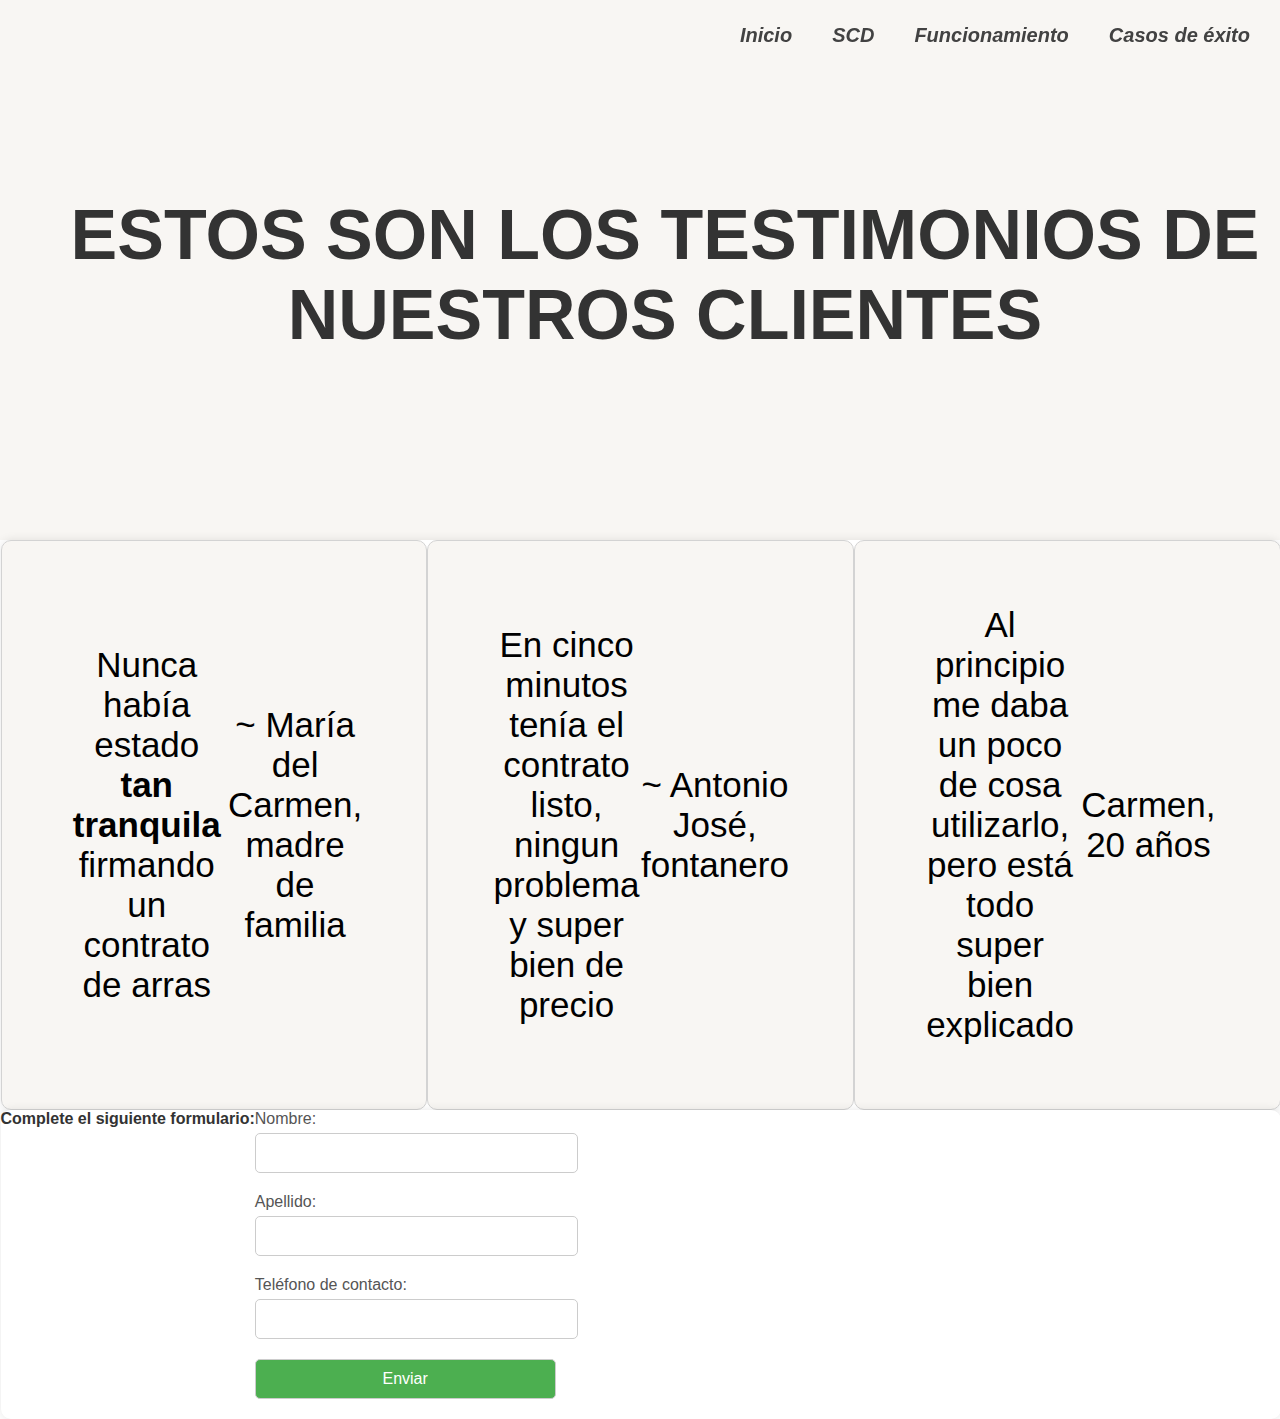
<file: Casos_Exito.html>
<!DOCTYPE html>
<html lang="en">
<head>
    <meta charset="UTF-8">
    <meta name="viewport" content="width=device-width, initial-scale=1.0">
    <link rel="stylesheet" href="index.css">
    <title>Document</title>
</head>
<body>
    <header>
        <div class="head">
            <nav class="navbar">
                <a href="index2.html"> Inicio </a>
                <a href="SCD.html">SCD</a>
                <a href="Funcionamiento.html">Funcionamiento</a>
                <a href="Casos_Exito.html">Casos de éxito</a>
            </nav>  
        </div>
    </header>
    <section class="content-funcionamiento">
        <div class="content-funcionamiento-ls">
            <h2 class="title">Estos son los testimonios de nuestros clientes</h2>
    </section>

    <section class="container">
        <div class="container-left">
            <p> Nunca había estado <strong> tan tranquila </strong> firmando un contrato de arras </p>
            <p> ~ María del Carmen, madre de familia</p>
        </div>
        <div class="container-right">
            <p>En cinco minutos tenía el contrato listo, ningun problema y super bien de precio </p>
            <p> ~ Antonio José, fontanero</p>
        </div>
        <div class="container-left">
            <p>Al principio me daba un poco de cosa utilizarlo, pero está todo super bien explicado </p>
            <p> Carmen, 20 años</p>
        </div>
        
    </section>

    <section class=content-funcionamiento">
        <div class="container">
            <h2>Complete el siguiente formulario:</h2>
            <form action="exito.html">
                <label for="nombre">Nombre:</label>
                <input type="text" id="nombre" name="nombre">
    
                <label for="apellido">Apellido:</label>
                <input type="text" id="apellido" name="apellido">
    
                <label for="telefono">Teléfono de contacto:</label>
                <input type="tel" id="telefono" name="telefono">
    
                <input type="submit" value="Enviar">
            </form>
            <div class="success-message" style="display: none;">
                <p>¡Formulario enviado con éxito!</p>
                <p>Gracias por contactarnos. Nos pondremos en contacto contigo pronto.</p>
            </div>
        </div>
    </section>
</body>
</html>
</file>
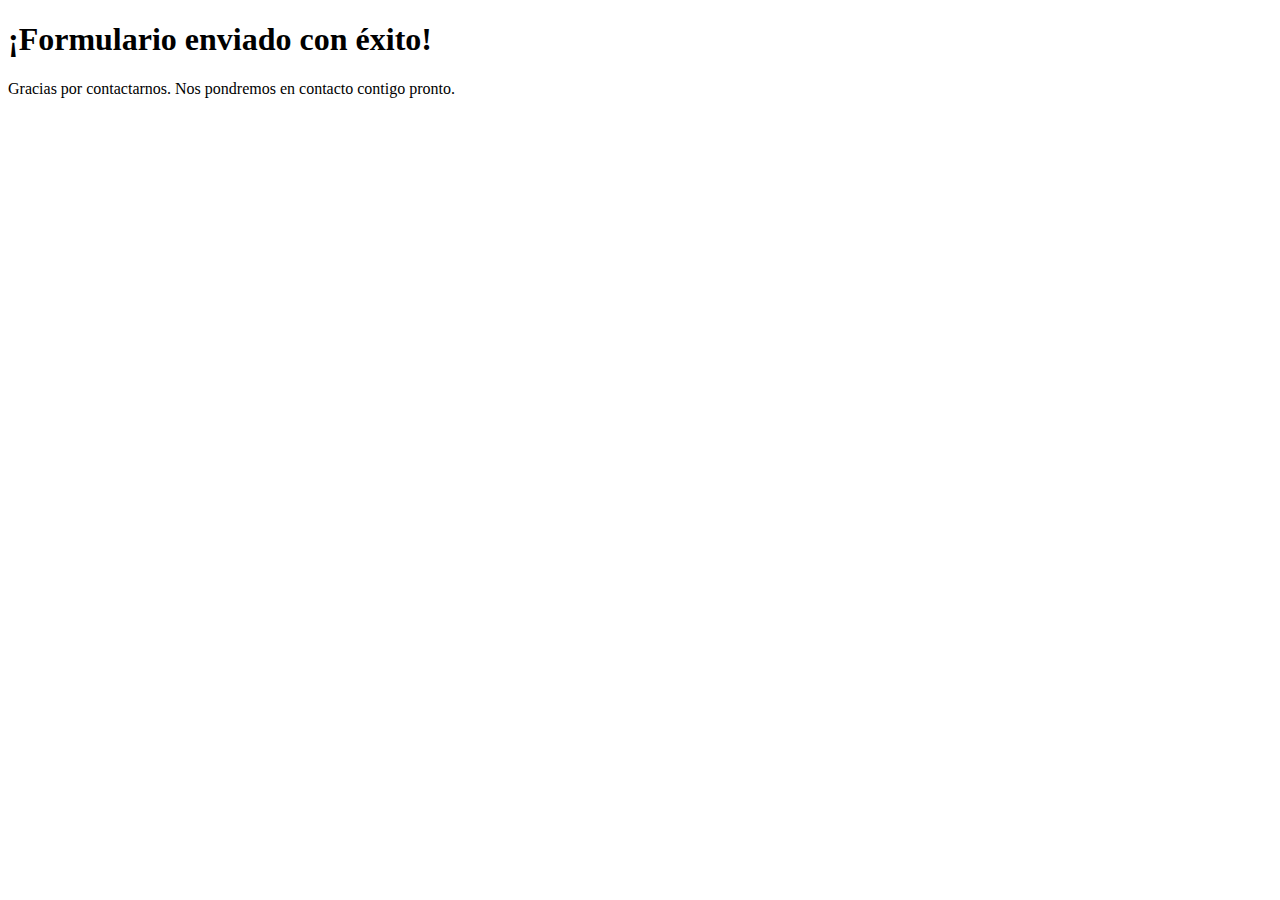
<file: exito.html>
<!DOCTYPE html>
<html lang="en">
<head>
    <meta charset="UTF-8">
    <meta name="viewport" content="width=device-width, initial-scale=1.0">
    <title>Éxito</title>
</head>
<body>
    <h1>¡Formulario enviado con éxito!</h1>
    <p>Gracias por contactarnos. Nos pondremos en contacto contigo pronto.</p>
</body>
</html>
</file>
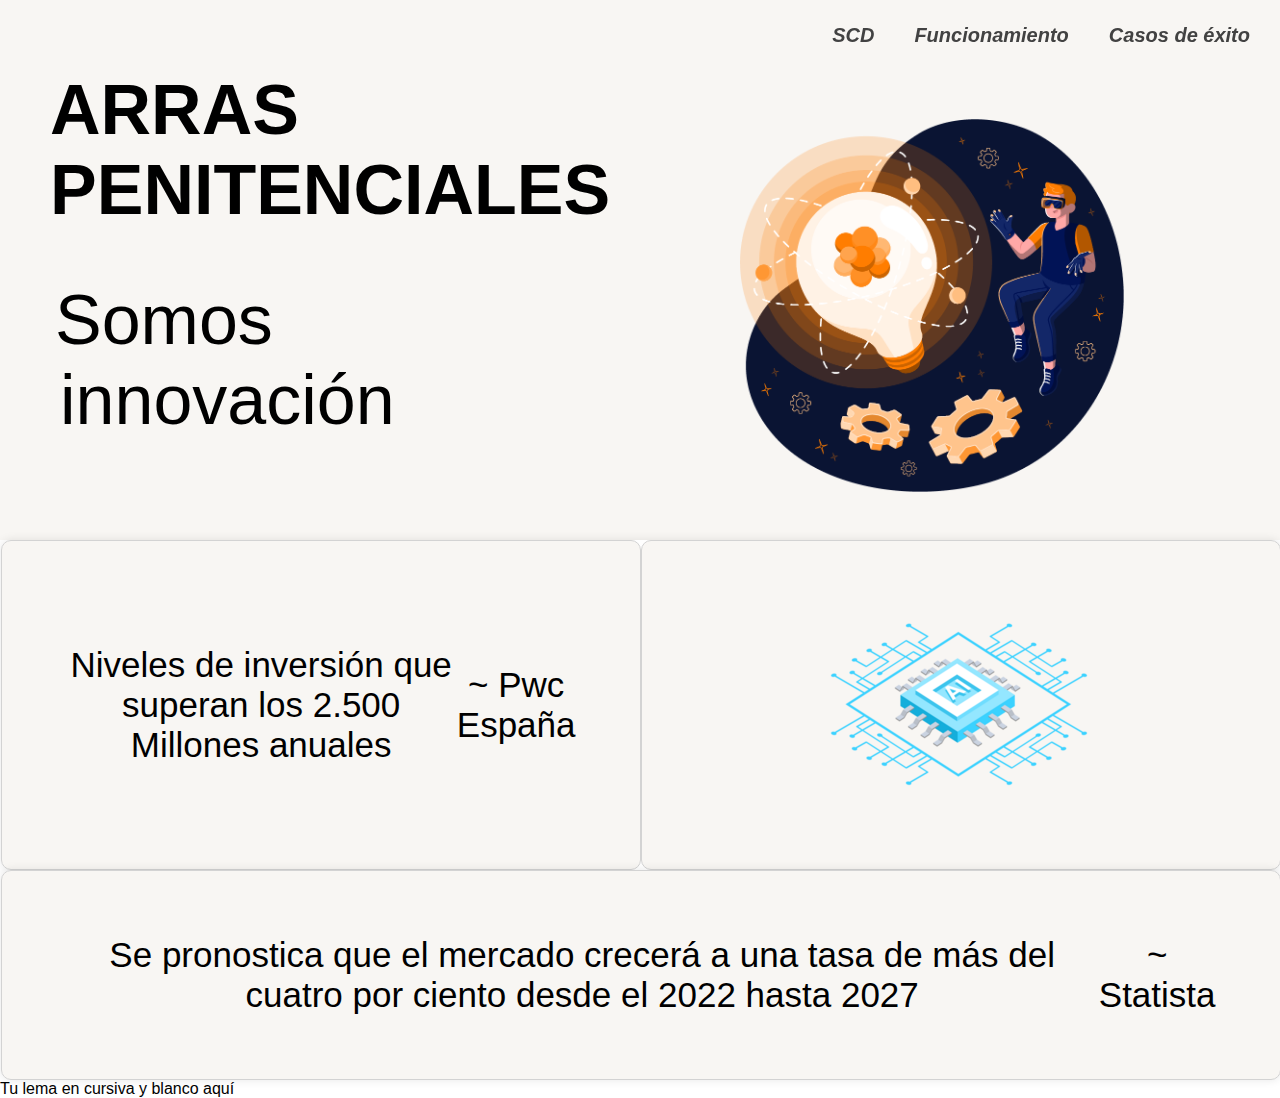
<file: index2.html>
<!DOCTYPE html>
<html lang="en">
<head>
    <meta charset="UTF-8">
    <meta name="viewport" content="width=device-width, initial-scale=1.0">
    <link rel="stylesheet" href="index.css">
    <title>Document</title>
</head>
<body>
    <header>
        <div class="head">
            <nav class="navbar">
                <a href="SCD.html">SCD</a>
                <a href="Funcionamiento.html">Funcionamiento</a>
                <a href="Casos_Exito.html">Casos de éxito</a>
            </nav>  
        </div>
    </header>

<section class="content-funcionamiento">
    <div class="content-funcionamiento-ls">
        <h1 class="title">Arras Penitenciales</h1>
        <div class="content-funcionamiento-frase">
            <div>
                <p id="inicioFrase"> <italic>Somos</italic> <span id="fraseSecundaria">innovación</span></p>
            </div>
        </div>
    </div>
    <div class="content-funcionamiento-rs">
        <img src="image-landing.png" alt="Imagen" class="image"> 
    </div>
</section>

<section class="container">
    <div class="container-left">
        <p> Niveles de inversión que superan los 2.500 Millones anuales </p>
        <p> ~ Pwc España</p>
    </div>
    <div class="container-right">
        <img src="image-ai.png" alt="Imagen" id="rotating-image">    
    </div>
</section>
<section class="container">
    <div class="container-left">
        <p> Se pronostica que el mercado crecerá a una tasa de más del cuatro por ciento desde el 2022 hasta 2027 </p>
        <p> ~ Statista</p>
    </div>
    
</section>




<footer class="footer">
    <p class="lema">Tu lema en cursiva y blanco aquí</p>
</footer>

<script src="index.js"></script> <!-- Asegúrate de que script.js esté enlazado correctamente -->
</body>
</html>
</file>
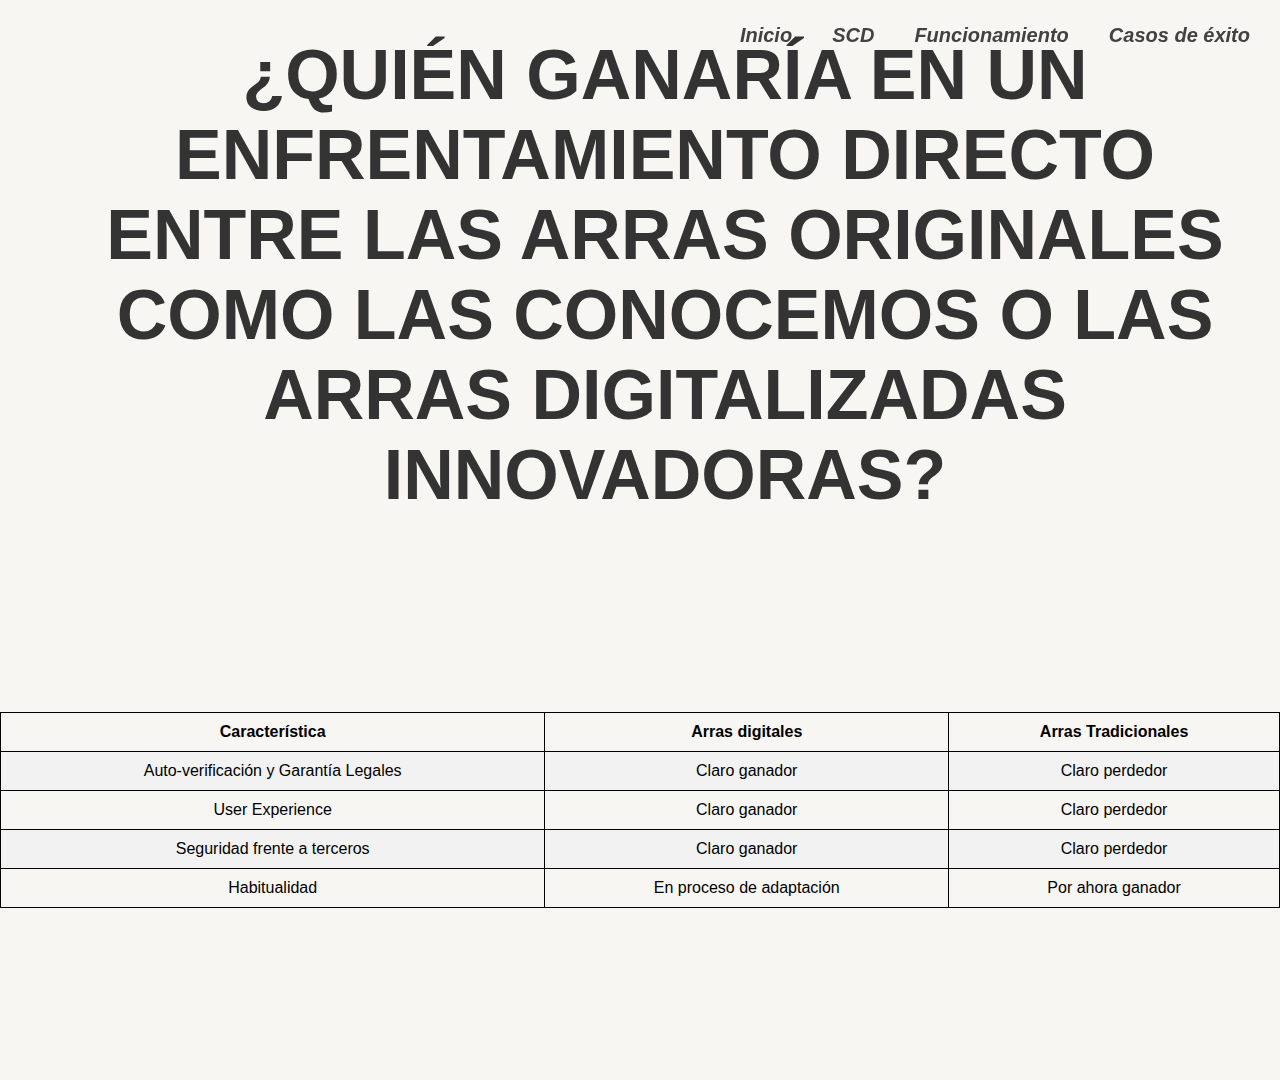
<file: SCD.html>
<!DOCTYPE html>
<html lang="es">
<head>
<meta charset="UTF-8">
<meta name="viewport" content="width=device-width, initial-scale=1.0">
<title>Tabla con CSS</title>
<link rel="stylesheet" href="index.css">
</head>
<body>
<section> 
    <header>
        <div class="head">
            <nav class="navbar">
                <a href="index2.html">Inicio</a>
                <a href="SCD.html">SCD</a>
                <a href="Funcionamiento.html">Funcionamiento</a>
                <a href="Casos_Exito.html">Casos de éxito</a>
            </nav>  
        </div>
    </header>

</section>
    <section class="content-funcionamiento">
        <div class="content-funcionamiento-ls">
            <h2 class="title">¿Quién ganaría en un enfrentamiento directo entre las Arras originales como las conocemos o las arras digitalizadas innovadoras?</h2>
    </section>

<section class="content-funcionamiento"> 
     <table>
        <tr>
          <th>Característica</th>
          <th>Arras digitales</th>
          <th>Arras Tradicionales</th>
        </tr>
        <tr>
          <td>Auto-verificación y Garantía Legales</td>
          <td>Claro ganador</td>
          <td>Claro perdedor</td>
        </tr>
        <tr>
          <td>User Experience</td>
          <td>Claro ganador</td>
          <td>Claro perdedor</td>
        </tr>
        <tr>
          <td>Seguridad frente a terceros</td>
          <td>Claro ganador</td>
          <td>Claro perdedor</td>
        </tr>
        <tr>
          <td>Habitualidad</td>
          <td>En proceso de adaptación</td>
          <td>Por ahora ganador</td>
        </tr>
      </table>
      
</section>
 

</body>
</html>
</file>
<file: index.css>
*{
    margin: 0;
    padding:0;
    border: 0;
    font-size: 100%;
    vertical-align: baseline;
}

body {
    text-align: left;
    display: grid;
    font-family: 'Roboto', sans-serif;
}

.head {
    display: flex;
    align-items: center;
    justify-content: right;
    height: 70px;
    background-color:(255, 255, 255, 0);
    position: fixed;
    width: 100%;
    z-index: 100;
}

.navbar {
    display: flex;
    margin-right: 10px;
    justify-content: right;
    background-color: transparent;
    transition: background-color 0.3s ease;
}

.navbar.scrolled{
    background-color: black;

}

.navbar ul{
    justify-content: right;
}

.logo {
    margin-left: 10px;
}

.logo a, i {
    color:white;
    text-decoration: none;
    font-size: 20px;

}

.navbar a{
    display: block;
    padding: 20px 20px;
    color:#424242;
    text-decoration: aquamarine;
    font-size: 20px;
    transition: color 0.3s ease;  
    font-weight: bold;
    font-style: italic; 
}

.navbar a::before{
    content: " ";
    transition: background-color 0.3s ease;
}

.navbar a:hover::before {
    background-color: rgba(0, 0, 0, 0.2);
}
.navbar a:hover {
    color: burlywood;
}





.content-funcionamiento {
    height: 60vh;
    display: flex;
    background-color: rgb(248, 246, 243);
    align-items: center;

}

.content-funcionamiento-ls {
    width: 50%;
    flex: 1; 
    align-items: center;
    justify-content: center;

}

.content-funcionamiento-rs {
    width: 50%;
    flex: 1; 
    justify-content: center;
    align-items: center;

}

.image {
    max-width:60%;
    animation: bounce 1s infinite alternate;
    justify-content: center;
    align-items: center;
    margin-top: 100px;
    margin-left: 100px;
    margin-bottom: 25px;
}

.image-sencilla {
    display: flex; 
    margin: 3%;
}

/*.content-funcionamiento {
    display: inline-block;
    justify-content: justify;
    flex-wrap: wrap;
    text-align: center;
    width: 100%;
    margin: 20px; 
    border: 2px solid red;
}
.content-funcionamiento-frase, .title {
    flex: 1; /* Ocupan todo el espacio disponible */
    /*text-align: center; /* Alinea el texto al centro */
/*}*/

.title {
    padding-top: 20px;
    margin-bottom: 10px;
    font-size: 70px;
    font-weight: 600;
    text-transform: uppercase;
    margin-left: 50px;
}

.content-funcionamiento-frase {
    margin: 50px; /* Margen externo */
    font-size: 60px;
}


@keyframes bounce {
    0% {
        transform: translateY(0);
    }

    100% {
        transform: translateY(-10px);
    }
}
#inicioFrase {
    font-size: 70px; /* Ajusta el tamaño de la fuente según sea necesario */
    justify-content: center;
    margin: 5px; /* Transición de opacidad para un efecto de aparecer y desaparecer de forma suave */
}

#fraseSecundaria {
    font-size: 70px; /* Ajusta el tamaño de la fuente según sea necesario */
    transition: opacity 1s ease-in-out;
    margin: 5px;  /* Transición de opacidad para la segunda palabra */
    justify-content: center;
}

#fraseSecundaria.hidden {
    opacity: 0; /* Hace que la segunda palabra desaparezca */
}

.container {
    display: flex;
    flex: 1;/* Apila los elementos verticalmente */
    margin-inline-start: 0.5px;
}

.container-left, .container-right {
    flex: 1;
    display: flex;
    align-items: center;
    justify-content: center;
    text-align: center;
    font-size: 35px;
    padding: 5%;
    border-radius: 10px;
    border: 1px solid lightgrey;
    background-color: rgb(248, 246, 243);
    animation-name: slideIn;
    animation-duration: 1s;
}


@keyframes slideIn {
    from {
        transform: translateY(-100%);
    }
    to {
        transform: translateY(0);
    }
}

  
  #rotating-image {
    max-width: 100%;
  }


table {
    width: 100%;
    border-collapse: collapse;
  }
  
table, th, td {
    border: 1px solid black;
  }
  
th, td {
    padding: 10px;
    text-align: center;
  }
  
  /* Estilos específicos para filas pares */
tr:nth-child(even) {
    background-color: #f2f2f2;
  }



.container {
    background-color: #fff;
    border-radius: 10px;
    box-shadow: 0 0 10px rgba(0, 0, 0, 0.1);
    width: 100%;
}
h2 {
    text-align: center;
    color: #333;
}

label {
    display: block;
    margin-bottom: 5px;
    color: #555;
}

input[type="text"], input[type="tel"], input[type="submit"] {
    width: 100%;
    padding: 10px;
    margin-bottom: 20px;
    border: 1px solid #ccc;
    border-radius: 5px;
}

input[type="submit"] {
    background-color: #4CAF50;
    color: white;
    cursor: pointer;
    transition: background-color 0.3s;
}

input[type="submit"]:hover {
    background-color: #45a049;
}

.success-message {
    text-align: center;
    color: #4CAF50;
}
</file>
